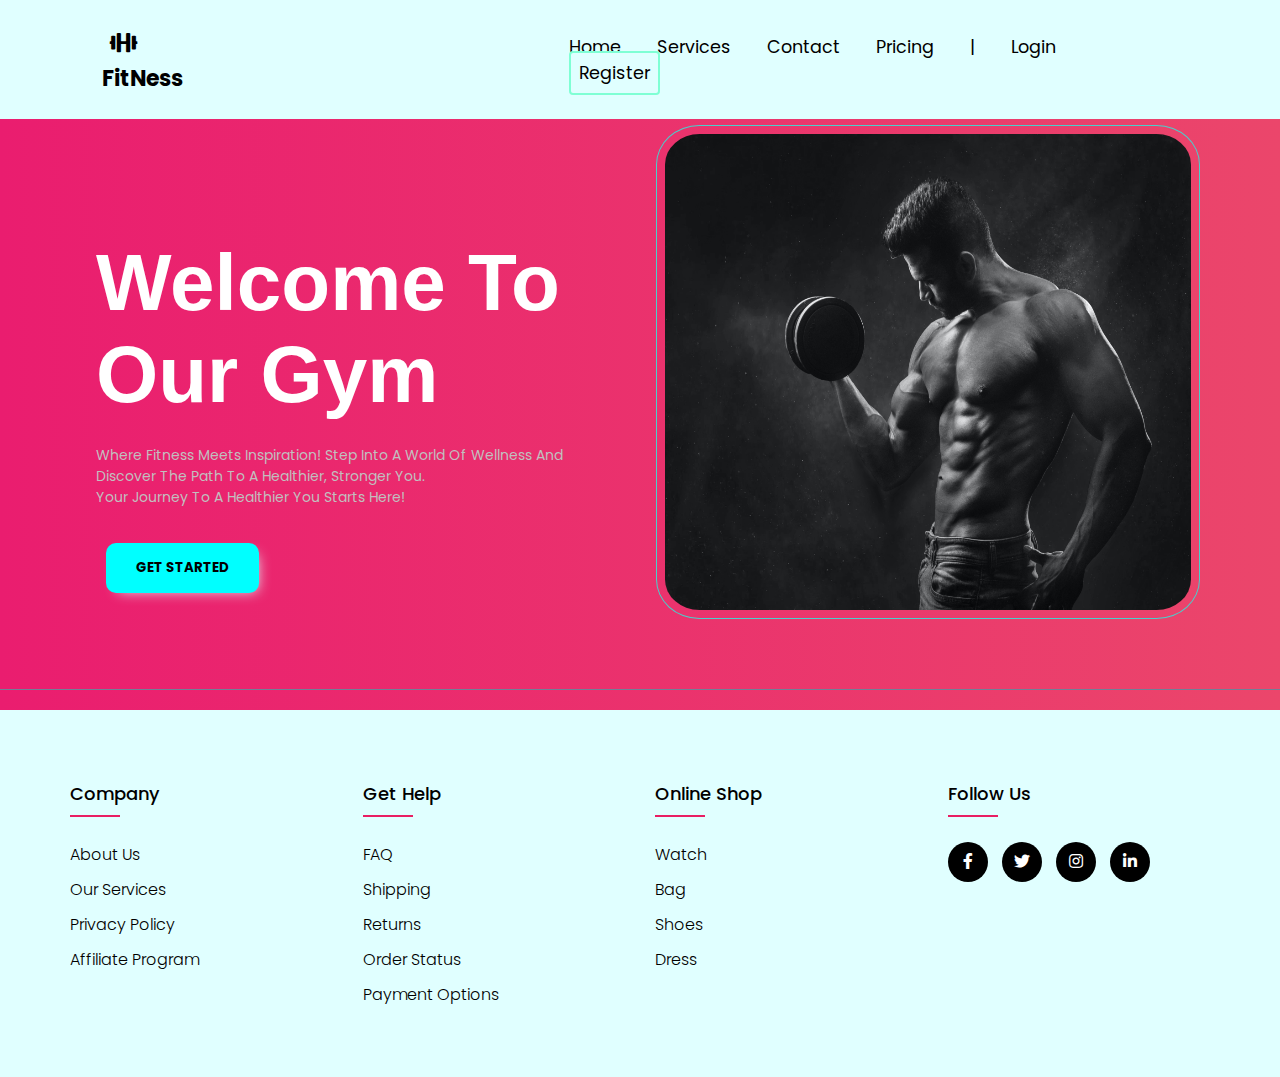
<file: index.html>
<!DOCTYPE html>
 <html lang="en">
  <head>
    <meta charset="UTF-8" />
    <meta http-equiv="X-UA-Compatible" content="IE=edge" />
    <meta name="viewport" content="width=device-width, initial-scale=1.0" />
      <title>FitNess</title>
      <link rel="stylesheet" href="css/style.css">
      <link rel="stylesheet" href="https://cdnjs.cloudflare.com/ajax/libs/font-awesome/5.15.4/css/all.min.css"/>
      <span style="font-family: 'Segoe UI', Tahoma, Geneva, Verdana, sans-serif;"></span>
    </head>
  <body>
      <header class="header">
          <a href="index.html" class="logo">
              <i class="fas fa-dumbbell"></i>FitNess
          </a>
          <nav class="navbar">
              <a href="index.html">Home</a>
              <a href="services.html">Services</a>
              <a href="contact.html">Contact</a>
              <a href="pricing.html">Pricing</a>
              <a href="#">|</a>
              <a href="login.html">Login</a>
              <a href="signup.html" class="btn">Register</a>
          </nav>
      </header><br>
  <br><br>
      <section class="home">
          <div class="max-width">
              <div class="home-content">
                  <h3>Welcome to<br>Our Gym</h3>
                  <p> Where fitness meets inspiration! Step into a world of wellness and discover the path to a healthier, stronger you.<br>Your journey to a healthier you starts here!</p>
                  <br>
                  <a href="login.html">
                  <button class="button-87" role="button">Get Started</button></a>
                </div>&nbsp;&nbsp;&nbsp;&nbsp;&nbsp;&nbsp;&nbsp;&nbsp;
              <div class="home-image">
                  <img src="img/home-img.jpg" alt="#">
              </div>
          </div>
          
      </section>
<hr>


<footer class="footer">
    <div class="container">
        <div class="row">
            <div class="footer-col">
                <h4>company</h4>
                <ul>
                    <li><a href="#">about us</a></li>
                    <li><a href="#">our services</a></li>
                    <li><a href="#">privacy policy</a></li>
                    <li><a href="#">affiliate program</a></li>
                </ul>
            </div>
            <div class="footer-col">
                <h4>get help</h4>
                <ul>
                    <li><a href="#">FAQ</a></li>
                    <li><a href="#">shipping</a></li>
                    <li><a href="#">returns</a></li>
                    <li><a href="#">order status</a></li>
                    <li><a href="#">payment options</a></li>
                </ul>
            </div>
            <div class="footer-col">
                <h4>online shop</h4>
                <ul>
                    <li><a href="#">watch</a></li>
                    <li><a href="#">bag</a></li>
                    <li><a href="#">shoes</a></li>
                    <li><a href="#">dress</a></li>
                </ul>
            </div>
            <div class="footer-col">
                <h4>follow us</h4>
                <div class="social-links">
                    <a href="#"><i class="fab fa-facebook-f"></i></a>
                    <a href="#"><i class="fab fa-twitter"></i></a>
                    <a href="#"><i class="fab fa-instagram"></i></a>
                    <a href="#"><i class="fab fa-linkedin-in"></i></a>
                </div>
            </div>
        </div>
    </div>
</footer>

</body>
  </html>
</file>
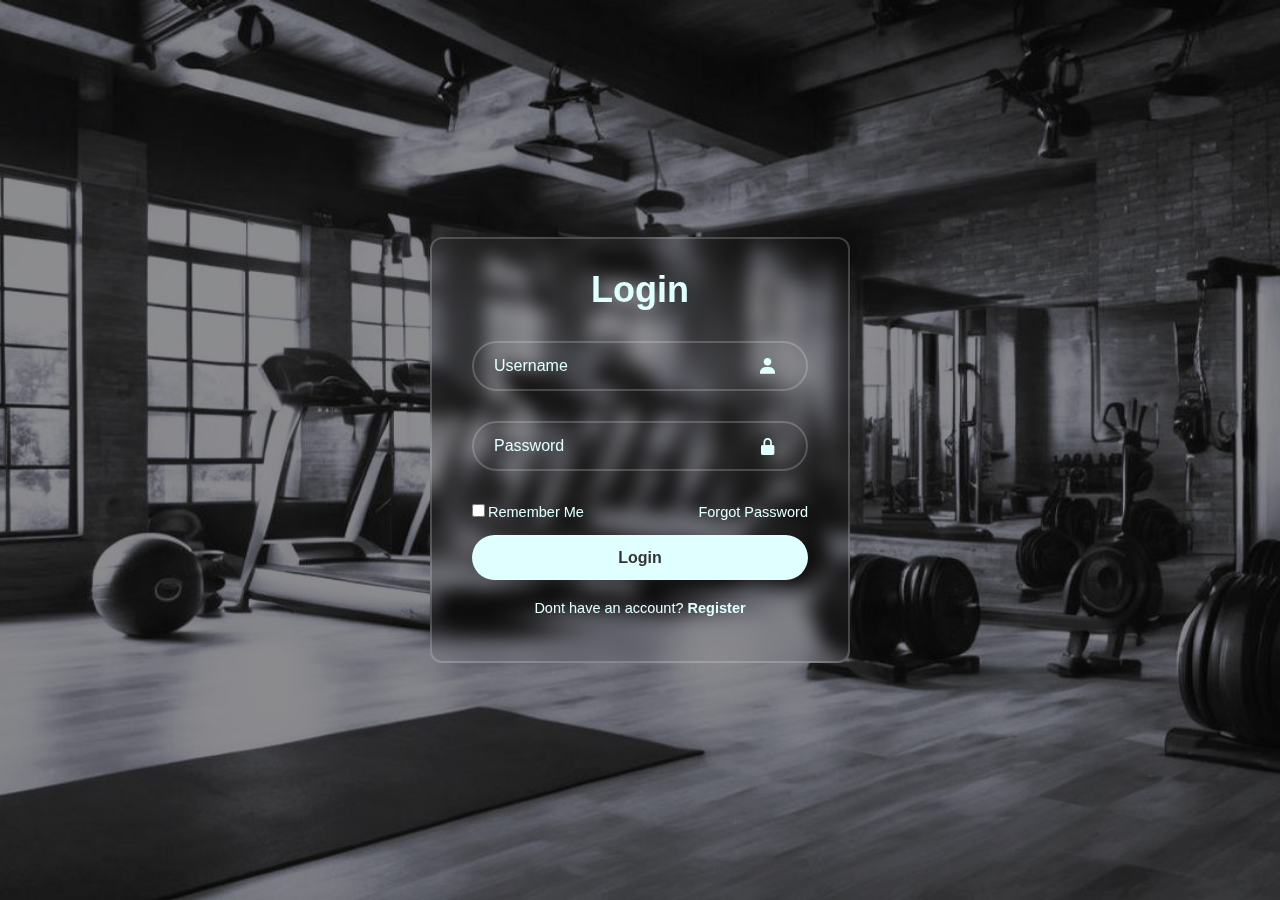
<file: login.html>
<!DOCTYPE html>
<html lang="en">
<head>
  <meta charset="UTF-8">
  <meta name="viewport" content="width=device-width, initial-scale=1.0">
  <title>Login</title>
  <link rel="stylesheet" href="css/login.css">
  <link href='https://unpkg.com/boxicons@2.1.4/css/boxicons.min.css' rel='stylesheet'>
  <style>
  body{
    display: flex;
    justify-content: center;
    align-items: center;
    min-height: 100vh;
    background: url(img/bg.jpg) no-repeat;
    background-size: cover;
    background-position: center;
  }</style>
 <script>
  var flag=0;
  function validateForm()
     {
      var un =document.registration.uname.value;
      var letters=/^[a-zA-Z0-9_\s]+$/;

      var pass = document.registration.pwd.value;
      var checkSpecial = /[*@!#%&]+/.test(pass);
      var checkUpper = /[A-Z]+/.test(pass);
      var checkLower = /[a-z]+/.test(pass);
      
    //  uname 
      if(un=="" || un=="null")
      { alert("Enter your user name");
        document.registration.uname.focus();
        return false;
      }
      if(un.length<6)
      { alert("Username must contain minimum 6 characters");
        document.registration.uname.focus();
        return false;
      }
      if(!un.match(letters))
      { alert("Enter valid user name");
        document.registration.uname.focus();
        return false;
      }
          
      // pwd

        if(pass=="" || pass=="null")
          { alert("please enter ur password");
            document.registration.pwd.focus();
            return false;
          }
          if(checkSpecial &&checkLower && checkUpper)
          { flag=1;
          }
          if(flag==0)
          { alert("Password should have atleast one lowercase,uppercase & special symbols($,& #)");
            document.registration.pwd.focus();
            return false;
          }
          alert("Login Successful");
        }
  </script>
</head>

<body>
  <div class="wrapper">
	<form class="login" name="registration" onsubmit="return validateForm();" action="index.html">
      <h1>Login</h1>
    
      <div class="input-box">
        <input type="text" name="uname" placeholder="Username" required>
        <i class='bx bxs-user'></i>
      </div>

      <div class="input-box">
        <input type="password" name="pwd" placeholder="Password" required>
        <i class='bx bxs-lock-alt' ></i>
      </div>
      <br>
      <div class="remember-forgot">
        <label><input type="checkbox">Remember Me</label>
        <a href="#">Forgot Password</a>
      </div>
      
      <button type="submit" class="btn">Login</button>
      
      <div class="register-link">
        <p>Dont have an account? <a href="signup.html">Register</a></p>
      </div>
    
    </form>
  </div>
</body>
</html>
</file>
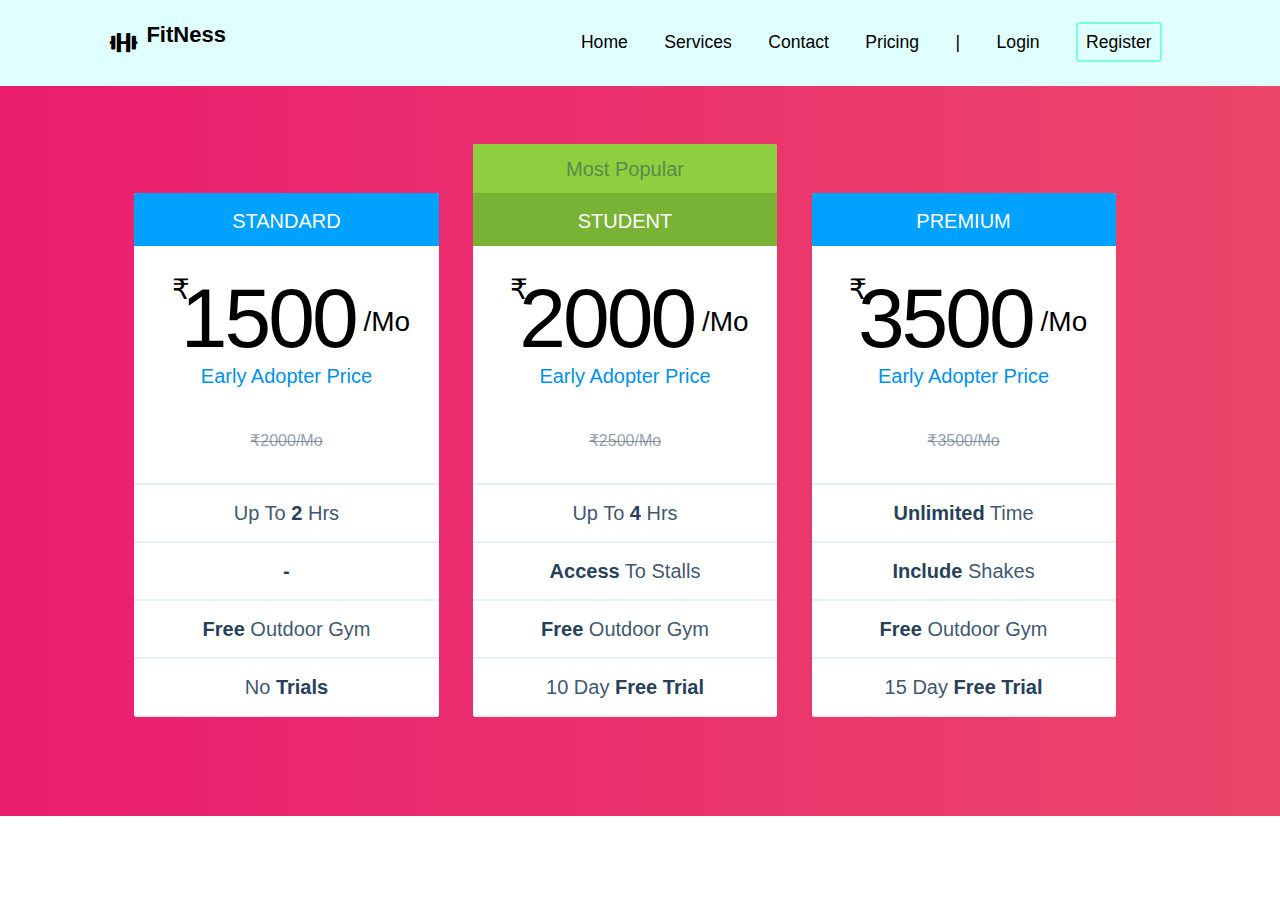
<file: pricing.html>
<!DOCTYPE html>
<html lang="en">
<head>
  <meta charset="UTF-8">
  <meta name="viewport" content="width=device-width, initial-scale=1.0">
  <title>Your Gym Name - Fitness Redefined</title>
  <link rel="stylesheet" href="css/pricing.css">
  <link rel="stylesheet" href="https://cdnjs.cloudflare.com/ajax/libs/font-awesome/5.15.4/css/all.min.css"/>
  <link href='https://unpkg.com/boxicons@2.1.4/css/boxicons.min.css' rel='stylesheet'>
</head>
<body>

    <header class="header">
        <a href="index.html" class="logo">
            <i class="fas fa-dumbbell"></i>FitNess
        </a>
        <nav class="navbar">
            <a href="index.html">Home</a>
            <a href="services.html">Services</a>
            <a href="contact.html">Contact</a>
            <a href="pricing.html">Pricing</a>
            <a href="#">|</a>
            <a href="login.html">Login</a>
            <a href="signup.html" class="btn">Register</a>
        </nav>
    </header>
<br><br><br>

<section class="layer plans">
    <section>
  
      
      <section class="third lift plan-tier" onclick="location.href='#';">
  
        
        <h4>Standard</h4>
        <h5><sup class="superscript">₹</sup><span class="plan-price">1500</span><sub> /mo</sub></h5>
  
        
        <p class="early-adopter-price">Early adopter price</p><br>
        <del>₹2000/mo</del>
        
  
        <ul>
  <li> Up to <strong>2</strong> hrs</li>
  <li><strong>-</strong></li>
  <li><strong>Free</strong> Outdoor Gym</li>
  <li>No <strong>trials</strong></li>
  </ul>
  
      </section>
      
      <section class="third lift plan-tier callout" onclick="location.href='#';">
  
        <h6>Most popular</h6>
        <h4>Student</h4>
        <h5><sup class="superscript">₹</sup><span class="plan-price">2000</span><sub> /mo</sub></h5>
        
        <p class="early-adopter-price">Early adopter price</p><br>
        <del>₹2500/mo</del>
        

        <ul>
  <li>Up to <strong>4</strong> hrs</li>
  <li><strong>access</strong> to stalls</li>
  <li><strong>Free</strong> Outdoor Gym</li>
  <li>10 day <strong>free trial</strong></li>
  </ul>
  
      </section>
      
      <section class="third lift plan-tier" onclick="location.href='#';">
  
        
        <h4>Premium</h4>
        <h5><sup class="superscript">₹</sup><span class="plan-price">3500</span><sub> /mo</sub></h5>
  
        
        <p class="early-adopter-price">Early adopter price</p><br>
        <del>₹3500/mo</del>
        
  
        <ul>
  <li><strong>Unlimited</strong> time</li>
  <li><strong>include</strong> shakes</li>
  <li><strong>Free</strong> outdoor Gym</li>
  <li>15 day <strong>free trial</strong></li>
  </ul>
  
      </section>
      
      <div style="clear: both"></div>
    </section>
  </section>

</body>
</html>
</file>
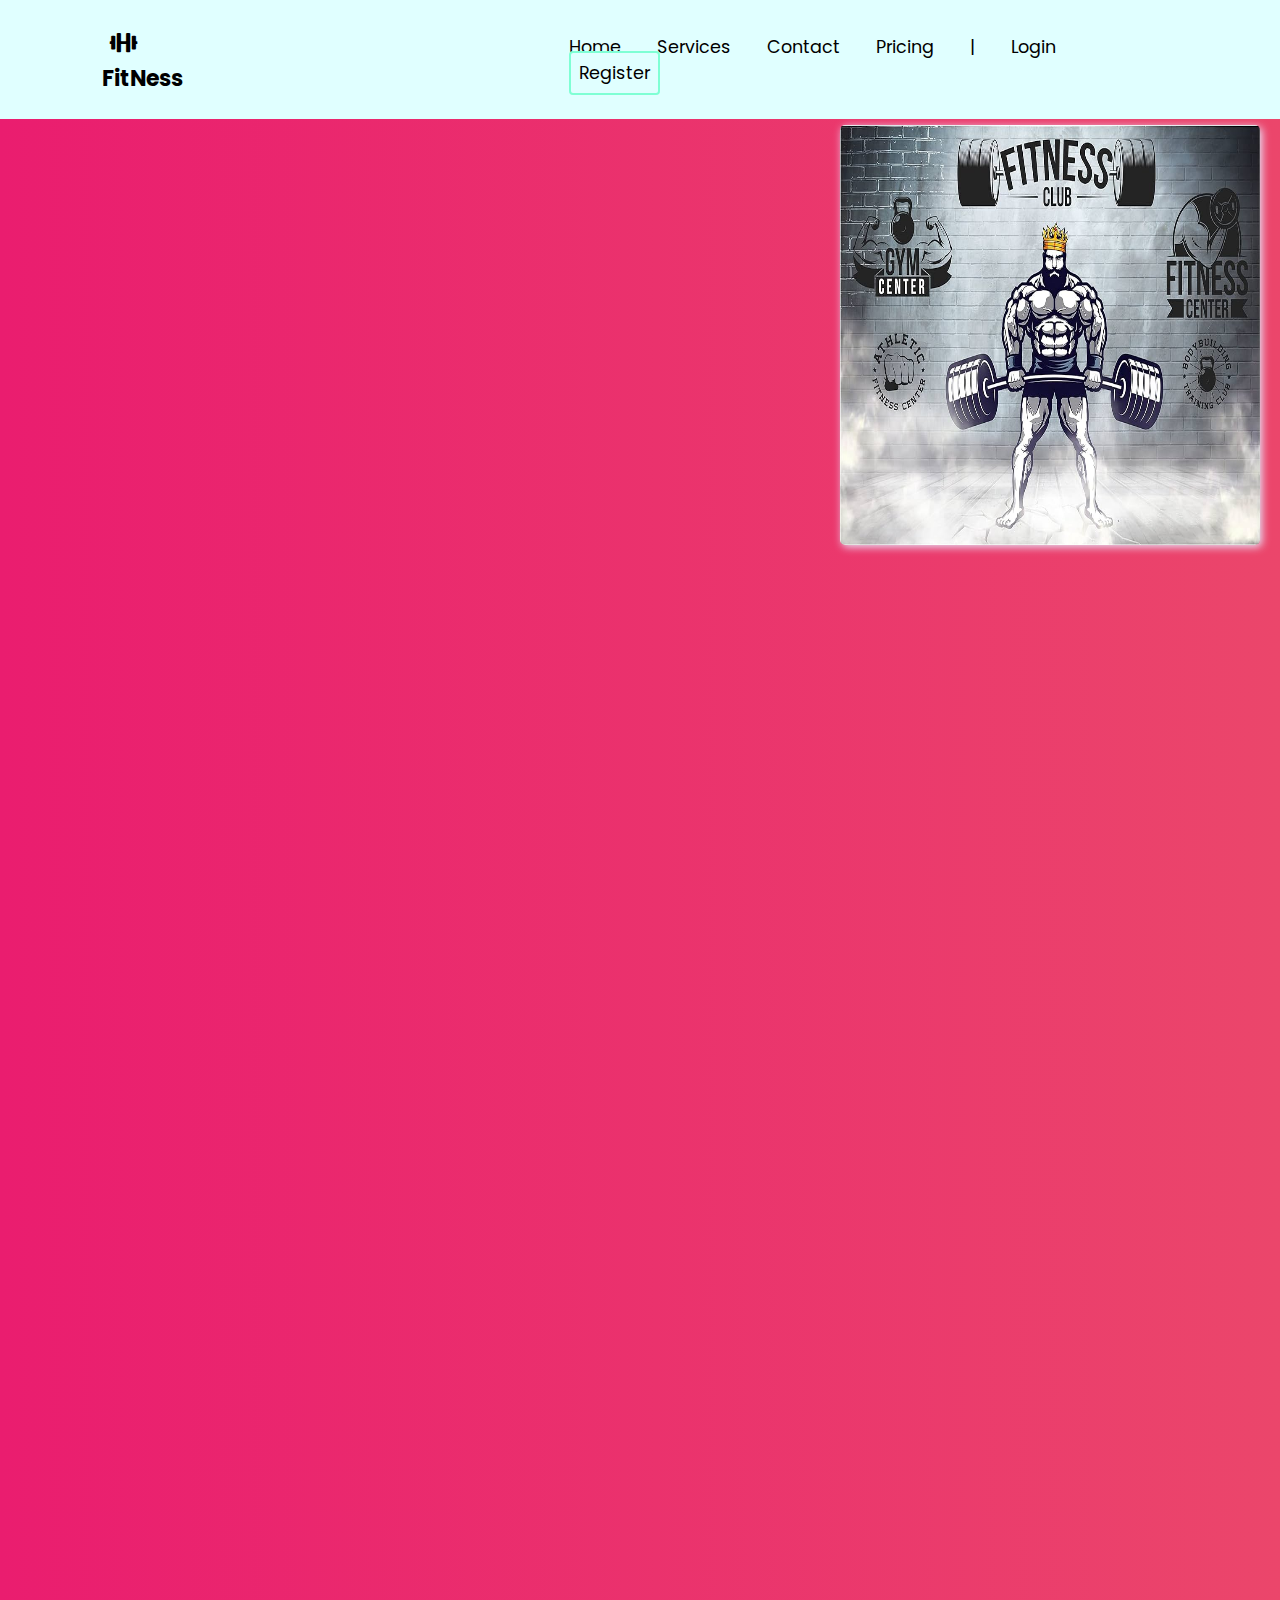
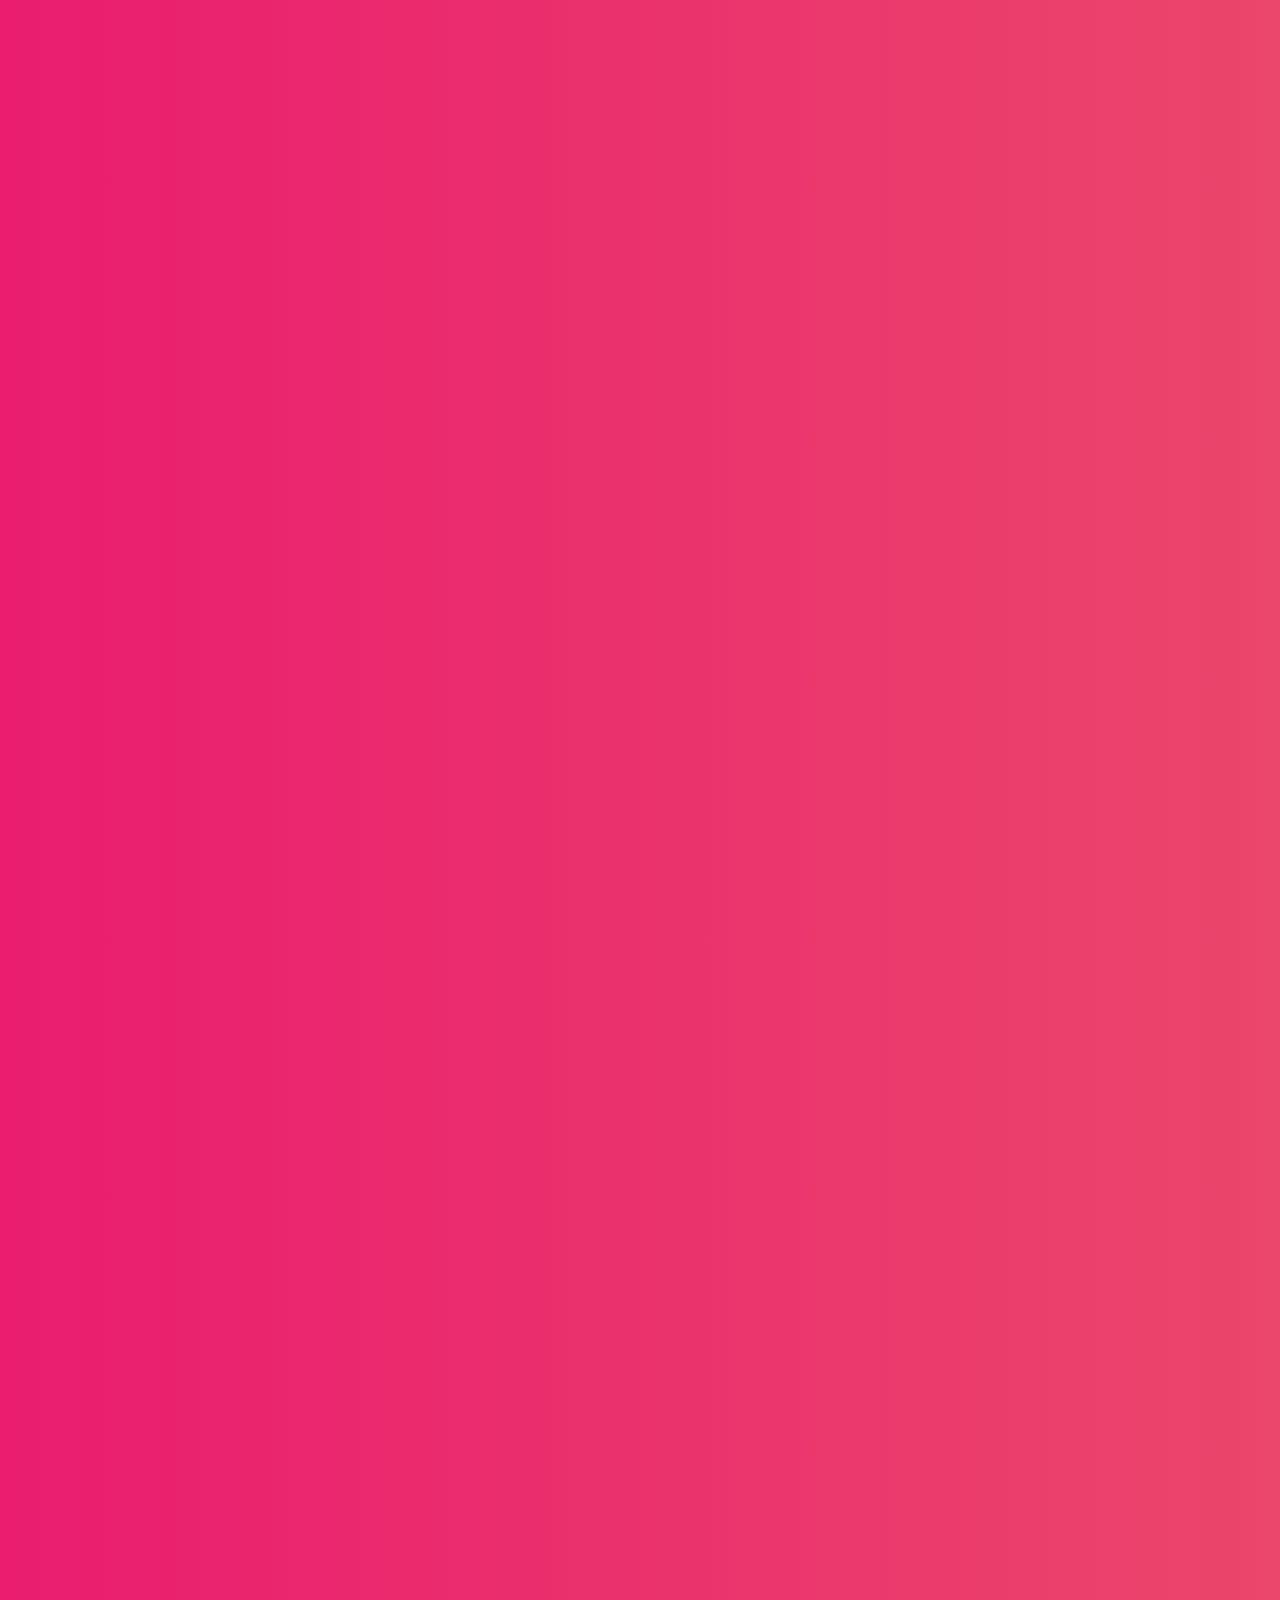
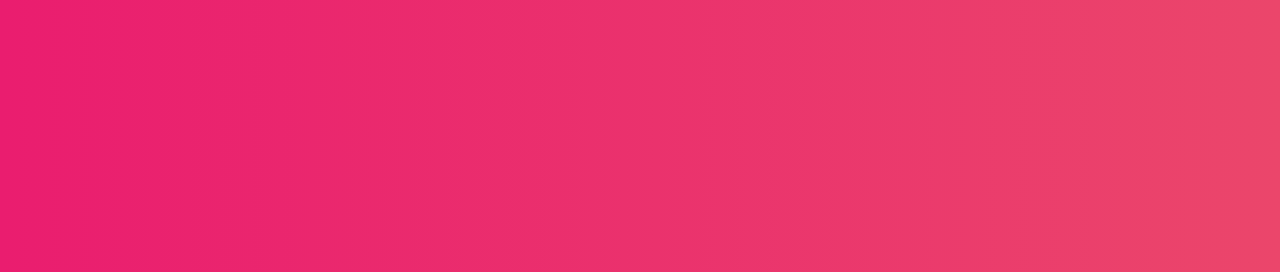
<file: services.html>
<!DOCTYPE html>
<html lang="en">
<head>
  <meta charset="UTF-8">
  <meta name="viewport" content="width=device-width, initial-scale=1.0">
  <title>Your Gym Name - Fitness Redefined</title>
  <link rel="stylesheet" href="css/services.css">
  <link rel="stylesheet" href="https://cdnjs.cloudflare.com/ajax/libs/font-awesome/5.15.4/css/all.min.css"/>
  <link href='https://unpkg.com/boxicons@2.1.4/css/boxicons.min.css' rel='stylesheet'>
</head>
<body>

    <header class="header">
        <a href="index.html" class="logo">
            <i class="fas fa-dumbbell"></i>FitNess</a>
        <nav class="navbar">
            <a href="index.html">Home</a>
            <a href="services.html">Services</a>
            <a href="contact.html">Contact</a>
            <a href="pricing.html">Pricing</a>
            <a href="#">|</a>
            <a href="login.html">Login</a>
            <a href="signup.html" class="btn">Register</a>
        </nav>
    </header><br>

<section class="service" id="service">
  <div class="container">
    <div class="content">
     
<section class="home">
        <div class="max-width">
           <div class="text box wow slideInLeft">
            <h2>Services</h2>
            <p>
            Our fitness center offers a comprehensive range of services to help you achieve your fitness goals,<br> from personal training and group fitness classes to state-of-the-art equipment <br>and expert nutrition counseling.
         </p>
         <p>
              Whether you're a seasoned athlete or just starting your fitness journey, we have something for everyone.<br> Our experienced and dedicated staff is committed to providing you with the support and guidance <br> you need to reach your full potential.
            </p>
            <a href="pricing.html" class="btn">Start Now</a>
            
        </div>
        <div class="home-image1">
            <img src="img/schedule1.png" alt="#">
          </div>       
        </div>
</section>

<section class="home">
        <div class="max-width">
    <div class="text box wow slideInRight">
            <h2>Personal Training</h2>
            <p>
              Our certified personal trainers will design a customized workout plan tailored to your specific needs and goals.<br> They will provide expert guidance and support to help you achieve your fitness aspirations.
            </p><br>
            <ul>
          <label>
            <div class="home-image">
              <img src="img/onetoone.jpg" alt="#">
              <br>
              <li>One-on-one training</li>
            </div>

              <div class="home-image">
                <img src="img/small-group.jpg" alt="#">
                <br>
                <li>Small group training</li>
              </div>

              <div class="home-image">
                <img src="img/nutrition.jpg" alt="#">
                <br>
                <li>Nutritional counseling</li>
              </div>

              <div class="home-image">
                <img src="img/Fitness-goal.png" alt="#">
                <br>
                <li>Goal-setting</li>
              </div>           
            </label>
            </ul>
        </div>
        </div>
    </section>

        <div class="text box wow slideInLeft">
            <h2>Group Fitness Classes</h2>
            <p>
              Experience the energy and motivation of our group fitness classes. We offer a variety of classes to suit all fitness levels,<br>from high-intensity workouts to dance-based cardio.
            </p><br>
            <ul>
              <label>
                <div class="home-image">
                  <img src="img/zumba.jpg" alt="#">
                  <br>
                  <li>Zumba</li>
                </div>       
              <div class="home-image">
                <img src="img/spin.jpg" alt="#">
                <br>
                <li>Spin</li>
              </div>       

              <div class="home-image">
                <img src="img/yoga.jpg" alt="#">
                <br>
                <li>Yoga</li>
              </div>
              </label>
            
              <br>

              <label>
                <div class="home-image">
                  <img src="img/pilates.jpg" alt="#">
                  <br>
                  <li>Pilates</li>
                </div>
              <div class="home-image">
                <img src="img/kickboxing.jpg" alt="#">
                <br>
                <li>Kickboxing</li>
              </div>
              </label>
            </ul>
        </div>
    
<br>

<div class="box text wow slideInLeft">
<h2>Classes Schedule</h2>
</div>
<div class="box timing wow slideInRight">
<table class="table">
    <tbody>
      <tr>
        <td class="day">Monday</td>
        <td><strong>9:00 AM</strong></td>
        <td>Body Building <br/> 9:00 to 10:00 AM</td>
        <td>Room No:210</td>
      </tr>
      <tr>
        <td class="day">Tuesday</td>
        <td><strong>8:00 AM</strong></td>
        <td>Body Building <br/> 8:00 to 9:00 AM</td>
        <td>Room No:209</td>
      </tr>
      <tr>
        <td class="day">Wednesday</td>
        <td><strong>9:00 AM</strong></td>
        <td>Body Building <br/> 9:00 to 10:00 AM</td>
        <td>Room No:210</td>
      </tr>
      <tr>
        <td class="day">Thursday</td>
        <td><strong>9:00 AM</strong></td>
        <td>Body Building <br/> 9:00 to 10:00 AM</td>
        <td>Room No:210</td>
      </tr>
      <tr>
        <td class="day">Friday</td>
        <td><strong>8:00 AM</strong></td>
        <td>Body Building <br/> 8:00 to 9:00 AM</td>
        <td>Room No:211</td>
      </tr>
      <tr>
        <td class="day">Saturday</td>
        <td><strong>7:00 AM</strong></td>
        <td>Body Building <br/> 7:00 to 10:00 AM</td>
        <td>Room No:211</td>
      </tr>
    </tbody>
</table>
</div>

     </div>
    </div>
</section>
</body></html>
</file>
<file: css/style.css>
@import url('https://fonts.googleapis.com/css2?family=Philosopher:wght@700&family=Poppins:wght@300;400;500&display=swap');
*{
  margin: 0;
  padding: 0;
  outline: none;
  border: none;
  text-decoration: none;
  box-sizing: border-box;
  transition: 0.2s linear;
  text-transform: capitalize;
  font-family: "Poppins", sans-serif;
}
body{
  background: linear-gradient(to right, #ea1d6f 0%, #eb466b 100%);
}
.btn{
  margin-top: 2rem;
  width: 150px;
  padding: 12px;
  color: #fff;
  background: tomato;
  font-size: 16px;
  border-radius: 4px;
  cursor: pointer;
}
.btn:hover{
  background: rgba(212, 48, 48, 0.76);
  transition: 0.4s;
}

.header{
  position: fixed;
  top: 0;
  left: 0;
  right: 0;
  z-index: 1000;
  padding: 1.5rem 8%;
  display: flex;
  align-items: center;
  color: #fff;
  justify-content: space-between;
  background-color: LightCyan;
}
.header .logo{
  font-size: 22px;
  font-weight: bolder;
  color: #000;
  padding-right: 10px;
  margin-right: 20rem;
}
.header .logo i{
  color: #000;
  padding: 0.5rem;
}

.header .logo i:hover{
  text-shadow: 2px;
  color: #000;
}


.header .navbar a{
  font-size: 1.1rem;
  margin: 0 1rem;
  color: #000;
}
.header .navbar a:hover{
  color: blueviolet;
}
.header .btn{
  background: transparent;
  color: tomato;
  border: 2px solid aquamarine;
  font-size: 12px;
  padding: 8px;
}

.max-width{
  max-width: 1300px;
  padding: 0 80px;
  margin: auto;
}
section{
  padding: 50px 0 50px 0;
}
.home{
  display: flex;
}
.home .max-width{
  width: 100%;
  display: flex;
}
.home .home-content{
  width: 50%;
  padding: 1rem;
  
}
.home h3{
  color: #fff;
  margin-top: 6rem;
  font-size: 5rem;
  font-family: 'georgia', sans-serif;
}
.home p{
  color: rgb(194, 191, 191);
  margin-top: 1.5rem;
  font-size: 14px;
}
.home .home-image{
  width: 50%;
}
.home .home-image img{
  width: 100%;
  height: 100%;
  border-radius: 8%;
  background: transparent;
  color: tomato;
  border: 1px solid MediumTurquoise;
  font-size: 12px;
  padding: 8px;
}

.button-87 {
  margin: 10px;
  padding: 15px 30px;
  text-align: center;
  text-transform: uppercase;
  transition: 0.5s;
  background-size: 200% auto;
  color: #000;
  border-radius: 10px;
  display: block;
  border: 0px;
  font-weight: 700;
  box-shadow: 5px 5px 14px -7px lightcyan;
  background-image: linear-gradient(40deg, cyan 0%, aqua  10%, cyan  100%);
  cursor: pointer;
  user-select: none;
  -webkit-user-select: none;
  touch-action: manipulation;
}

.button-87:hover {
  background-position: right center;
  color: #fff;
  text-decoration: none;
}

.button-87:active {
  transform: scale(0.95);
}


hr {
  border: 0;
  height: 1px;
  background: #718096; 
  margin: 20px 0;
}

/* footer */

.footer{
	background-color: lightcyan;
    padding: 70px 0;
}
.footer-col{
   width: 25%;
   padding: 0 15px;
}
.footer-col h4{
	font-size: 18px;
	color: #000000;
	text-transform: capitalize;
	margin-bottom: 35px;
	font-weight: 500;
	position: relative;
}
.footer-col h4::before{
	content: '';
	position: absolute;
	left:0;
	bottom: -10px;
	background-color: #e91e63;
	height: 2px;
	box-sizing: border-box;
	width: 50px;
}
.footer-col ul li:not(:last-child){
	margin-bottom: 10px;
}
.footer-col ul li a{
	font-size: 16px;
	text-transform: capitalize;
	color: grey;
	text-decoration: none;
	font-weight: 300;
	color: #000;
	display: block;
	transition: all 0.3s ease;
}
.footer-col ul li a:hover{
	color: darkslategray;
	padding-left: 8px;
}
.footer-col .social-links a{
	display: inline-block;
	height: 40px;
	width: 40px;
	background-color: black;
	margin:0 10px 10px 0;
	text-align: center;
	line-height: 40px;
	border-radius: 50%;
	color: white;
	transition: all 0.5s ease;
}
.footer-col .social-links a:hover{
	color: #24262b;
	background-color: DeepSkyBlue;
}

@media(max-width: 767px){
  .footer-col{
    width: 50%;
    margin-bottom: 30px;
}
}
@media(max-width: 574px){
  .footer-col{
    width: 100%;
}
}

.container{
	max-width: 1170px;
	margin:auto;
}
.row{
	display: flex;
	flex-wrap: wrap;
}
ul{
	list-style: none;
}
</file>
<file: css/login.css>
*{
    margin: 0;
    padding: 0;
    box-sizing: border-box;
    font-family: "Poppins", sans-serif;
  }
/* body{
    display: flex;
    justify-content: center;
    align-items: center;
    min-height: 100vh;
    background: url(img\schedule1.png) no-repeat;
    background-size: cover;
    background-position: center;
  } */
.wrapper{
  width: 420px;
  background: transparent;
  border: 2px solid rgba(255, 255, 255, .2);
  backdrop-filter: blur(9px);
  color: lightcyan;
  border-radius: 12px;
  padding: 30px 40px;
}
.wrapper h1{
  font-size: 36px;
  text-align: center;
}
.wrapper .input-box{
  position: relative;
  width: 100%;
  height: 50px;
  margin: 30px 0;
}
.input-box input{
  width: 100%;
  height: 100%;
  background: transparent;
  border: none;
  outline: none;
  border: 2px solid rgba(255, 255, 255, .2);
  border-radius: 40px;
  font-size: 16px;
  color: lightcyan;
  padding: 20px 45px 20px 20px;
}
.input-box input::placeholder{
  color: lightcyan;
}
.input-box i{
  position: absolute;
  right: 20px;
  top: 30%;
  transform: translate(-50%);
  font-size: 20px;
  color: lightcyan;
}
.wrapper .remember-forgot{
  display: flex;
  justify-content: space-between;
  font-size: 14.5px;
  margin: -15px 0 15px;
}
.remember-forgot label input{
  accent-color: lightcyan;
  margin-right: 3px;
}
.remember-forgot a{
  color: lightcyan;
  text-decoration: none;
}
.remember-forgot a:hover{
  text-decoration: underline;
}
.wrapper .btn{
  width: 100%;
  height: 45px;
  background: lightcyan;
  border: none;
  outline: none;
  border-radius: 40px;
  box-shadow: 0 0 10px rgba(0, 0, 0, .1);
  cursor: pointer;
  font-size: 16px;
  color: #333;
  font-weight: 600;
}
.wrapper .register-link{
  font-size: 14.5px;
  text-align: center;
  margin: 20px 0 15px;
}
.register-link p a{
  color: lightcyan;
  text-decoration: none;
  font-weight: 600;
}
.register-link p a:hover{
  text-decoration: underline;
}
</file>
<file: css/pricing.css>
@import url(https://fonts.googleapis.com/css?family=PT+Sans:400,700,400italic,700italic);
@import url('https://fonts.googleapis.com/css2?family=Philosopher:wght@700&family=Poppins:wght@300;400;500&display=swap');
*{
  margin: 0;
  padding: 0;
  outline: none;
  border: none;
  text-decoration: none;
  box-sizing: border-box;
  transition: 0.2s linear;
  text-transform: capitalize;
  font-family: "Poppins", sans-serif;
}
.btn{
  margin-top: 2rem;
  width: 150px;
  padding: 12px;
  color: #fff;
  background: tomato;
  font-size: 16px;
  border-radius: 4px;
  cursor: pointer;
}
.btn:hover{
  background: rgba(212, 48, 48, 0.76);
  transition: 0.4s;
}
.header{
    position: fixed;
    top: 0;
    left: 0;
    right: 0;
    z-index: 1000;
    padding: 1.5rem 8%;
    display: flex;
    align-items: center;
    color: #000;
    justify-content: space-between;
    background-color: LightCyan;
  }
  .header .logo{
    font-size: 22px;
    font-weight: bolder;
    color: #000;
    padding-right: 10px;
    margin-right: 20rem;
  }
  .header .logo i{
    color: #000;
    padding: 0.5rem;
  }
  .header .logo i:hover{
    text-shadow: 2px;
    color: #000;
  }
  .header .navbar a{
    font-size: 1.1rem;
    margin: 0 1rem;
    color: #000;
  }
  .header .navbar a:hover{
    color: blueviolet;
  }
  .header .btn{
    background: transparent;
    color: tomato;
    border: 2px solid aquamarine;
    font-size: 12px;
    padding: 8px;
  }


html, body, div, span, applet, object, iframe, h1, h2, h3, h4, h5, h6, p, blockquote, pre, a, abbr, acronym, address, big, cite, code, del, dfn, em, img, ins, kbd, q, s, samp, small, strike, strong, sub, sup, tt, var, b, u, i, center, dl, dt, dd, ol, ul, li, fieldset, form, label, legend, table, caption, tbody, tfoot, thead, tr, th, td, article, aside, canvas, details, figcaption, figure, footer, header, hgroup, menu, nav, section, summary, time, mark, audio, video {
margin: 0;
padding: 0;
border: 0;
outline: 0;
font-size: 100%;
font: inherit;
vertical-align: top;
box-sizing: border-box;
-moz-box-sizing: border-box;
}

body {
font-family: "Source Sans Pro", "helvetica", sans-serif;
font-style: normal;
font-weight: normal;
text-align: center;
font-size: 16px;
color: linear-gradient(to right, #ea1d6f 0%, #eb466b 100%);
}

h4 {
margin-bottom: 12px;
font-size: 1.25em;
font-weight: 400;
text-transform: uppercase;
}

h5 {
font-size: 1.75em;
}

p {
margin-top: 1em;
margin-bottom: 1em;
color: rgba(39,65,90,.9);
font-size: 1.25em;
line-height: 1.625em;
}


ol, ul {
list-style: none;
}

body {
line-height: 1;
}

strong {
color: rgba(39,65,90,1);
font-weight: 600;
}

.plans {
  background: linear-gradient(to right, #ea1d6f 0%, #eb466b 100%);
}

.layer {
clear: both;
width: 100%;
height: auto;
padding: 60px 7.5% 60px;
display: block;
}

.layer > section, .layer > article {
clear: both;
width: 100%;
height: auto;
max-width: 1092px;
margin: 0 auto;
display: block;
}

.third {
width: 27.95%;
margin: 0 30px 0 0;
display: inline-block;
}

.plan-tier {
background: white;
vertical-align: baseline;
border-radius: 3px;
-moz-border-radius: 3px;
cursor: pointer;
overflow: hidden;
}

.lift {
position: relative;
-webkit-transition: all .075s ease-out;
-moz-transition: all .075s ease-out;
-o-transition: all .075s ease-out;
transition: all .075s ease-out;
}

.lift:hover {
top: -3px;
-webkit-box-shadow: 0 2px 6px rgba(39,65,90,.15);
-moz-box-shadow: 0 2px 6px rgba(39,65,90,.15);
box-shadow: 0 2px 6px rgba(39,65,90,.15);
}

.plan-tier h4 {
padding: 18px 0 15px;
margin: 0 0 30px;
background: #00a1ff;
color: white;
}

.plan-tier {
cursor: pointer;
}

.plan-tier sup {
position: relative;
right: -9px;
}

.plan-tier ul {
margin: 30px 0 0;
border-top: 2px solid #e7f2f0;
}

.plan-tier ul li {
font-size: 1.25em;
padding: 18px 0;
color: rgba(39,65,90,.9);
border-bottom: 2px solid #e7f2f0;
}

sup {
vertical-align: top;
}

.plan-tier .plan-price {
font-size: 3em;
font-weight: 300;
letter-spacing: -3px;
}

.plan-tier sub {
vertical-align: bottom;
position: relative;
bottom: .875em;
}

.plan-tier .early-adopter-price {
color: #0091e5;
}
p:first-of-type {
margin-top: 0;
}

small, del {
color: rgba(39,65,90,.5);
font-size: 1em;
line-height: 1.5em;
}

s, strike, del {
text-decoration: line-through;
}


.layer {
padding-top: 96px;
padding-bottom: 96px;
}

.plan-tier.callout h6 {
width: 100%;
padding: 15px 0 14px;
background: #8dcf3f;
color: rgba(39,65,90,.5);
font-size: 1.25em;
}

.plan-tier.callout h4 {
background-color: #78b336;
}
</file>
<file: css/services.css>
@import url('https://fonts.googleapis.com/css2?family=Philosopher:wght@700&family=Poppins:wght@300;400;500&display=swap');
*{
  margin: 0;
  padding: 0;
  outline: none;
  border: none;
  text-decoration: none;
  box-sizing: border-box;
  transition: 0.2s linear;
  text-transform: capitalize;
  font-family: "Poppins", sans-serif;
}
body{
  background: linear-gradient(to right, #ea1d6f 0%, #eb466b 100%);
}
.btn{
  margin-top: 2rem;
  width: 150px;
  padding: 12px;
  color: #fff;
  background: tomato;
  font-size: 16px;
  border-radius: 4px;
  cursor: pointer;
}
.btn:hover{
  background: rgba(212, 48, 48, 0.76);
  transition: 0.4s;
}
.header{
    position: fixed;
    top: 0;
    left: 0;
    right: 0;
    z-index: 1000;
    padding: 1.5rem 8%;
    display: flex;
    align-items: center;
    color: #000;
    justify-content: space-between;
    background-color: LightCyan;
  }
  .header .logo{
    font-size: 22px;
    font-weight: bolder;
    color: #000;
    padding-right: 10px;
    margin-right: 20rem;
  }
  .header .logo i{
    color: #000;
    padding: 0.5rem;
  }
  .header .logo i:hover{
    text-shadow: 2px;
    color: #000;
  }
  .header .navbar a{
    font-size: 1.1rem;
    margin: 0 1rem;
    color: #000;
  }
  .header .navbar a:hover{
    color: blueviolet;
  }
  .header .btn{
    background: transparent;
    color: tomato;
    border: 2px solid aquamarine;
    font-size: 12px;
    padding: 8px;
  }
section{
    padding: 50px 0 50px 0;
    color: #fff;
}
.text.box {
  background: linear-gradient(to right, #ea1d6f 0%, #eb466b 100%);
    padding: 30px;
    border-radius: 10px;
    box-shadow: 0 0 20px rgba(0, 0, 0, 0.1);
  } 
  .text.box h2 {
    font-size: 2.5em;
    color: #fff;
    margin-bottom: 20px;
  } 
  .text.box p {
    font-size: 1.1em;
    background: linear-gradient(to right, #ea1d6f 0%, #eb466b 100%);
    margin-bottom: 20px;
  }
  .text.box a.btn {
    display: inline-block;
    padding: 10px 20px;
    text-decoration: none;
    background-color: lightcyan;
    color: #000;
    border-radius: 5px;
    transition: background-color 0.3s ease;
  }
  .text.box a.btn:hover {
    background-color: aqua;
  }
  .wow {
    opacity: 0;
  }  
  .slideInLeft {
    animation: slideInLeft 1s ease-out forwards;
  }
  @keyframes slideInLeft {
    from {
      opacity: 0;
      transform: translateX(-50px);
    }
    to {
      opacity: 1;
      transform: translateX(0);
    }
  }
.home{
    display: flex;
  }
  .home .max-width{
    width: 100%;
    display: flex;
  }
  .home .home-content{
    width: 50%;
    padding: 1rem;
  }
  .home h3{
    color: #fff;
    margin-top: 6rem;
    font-size: 5rem;
    font-family: 'Philosopher', sans-serif;
  }
  .home p{
    color: rgb(194, 191, 191);
    margin-top: 1.5rem;
    font-size: 14px;
  }
  .home .home-image{
    display: inline-block;
    vertical-align: middle;
    margin-right: 20px; 
}
  .home .home-image img{
    width: 320px;
    height: 300px; 
    border-radius: 5px;
    box-shadow: 0 0 10px rgba(255, 189, 189, 0.1);
    transition: transform 0.3s ease;  
}
.home .home-image1{
    display: inline-block;
    vertical-align: middle;
    margin-right: 20px; 
}
.home .home-image1 img{
    width: 420px;
    height: 420px; 
    border-radius: 5px;
    box-shadow: 2px 2px 8px lavender;
    transition: transform 0.3s ease;
}
.slideInRight {
    animation: slideInRight 1s ease-out forwards;
  }
  @keyframes slideInRight {
    from {
      opacity: 0;
      transform: translateX(50px);
    }
    to {
      opacity: 1;
      transform: translateX(0);
    }
  }
ul {
  list-style: none;
  padding: 0;
  margin: 0;
}
label .home-image {
  display: inline-block;
  vertical-align: middle;
  margin-right: 50px;  
}
label .home-image img {
  width: 350px;
  height: 350px; 
  border-radius: 5px;
  box-shadow: 0 0 10px rgba(255, 189, 189, 0.1);
  transition: transform 0.3s ease;
}
.home-image:hover img {
  transform: scale(1.08);
}
label {
  display: block;
  margin-bottom: 20px;
}
li {
  display: inline-block;
  vertical-align: middle;
  margin: 0 10px;
  margin-top: 5px;
}
.table {
  width: 100%;
  border-collapse: collapse;
  margin-top: 20px;
  border: 1px solid #ccc;
}
.table td, .table th {
  padding: 12px;
  border: 1px solid #ddd;
  text-align: left;
}
.table tr:first-child td {
  background: linear-gradient(to right, #ea1d6f 0%, #eb466b 100%);
  color: #ccc; 
  font-weight: bold;
  border-bottom: 2px solid #ccc; 
}
.table tbody tr:nth-child(even) {
  background-color: grey;
}
.table tbody tr:hover {
  background-color: orchid;
}
.day {
  font-weight: bold;
  color: lightgreen; 
}
</file>
